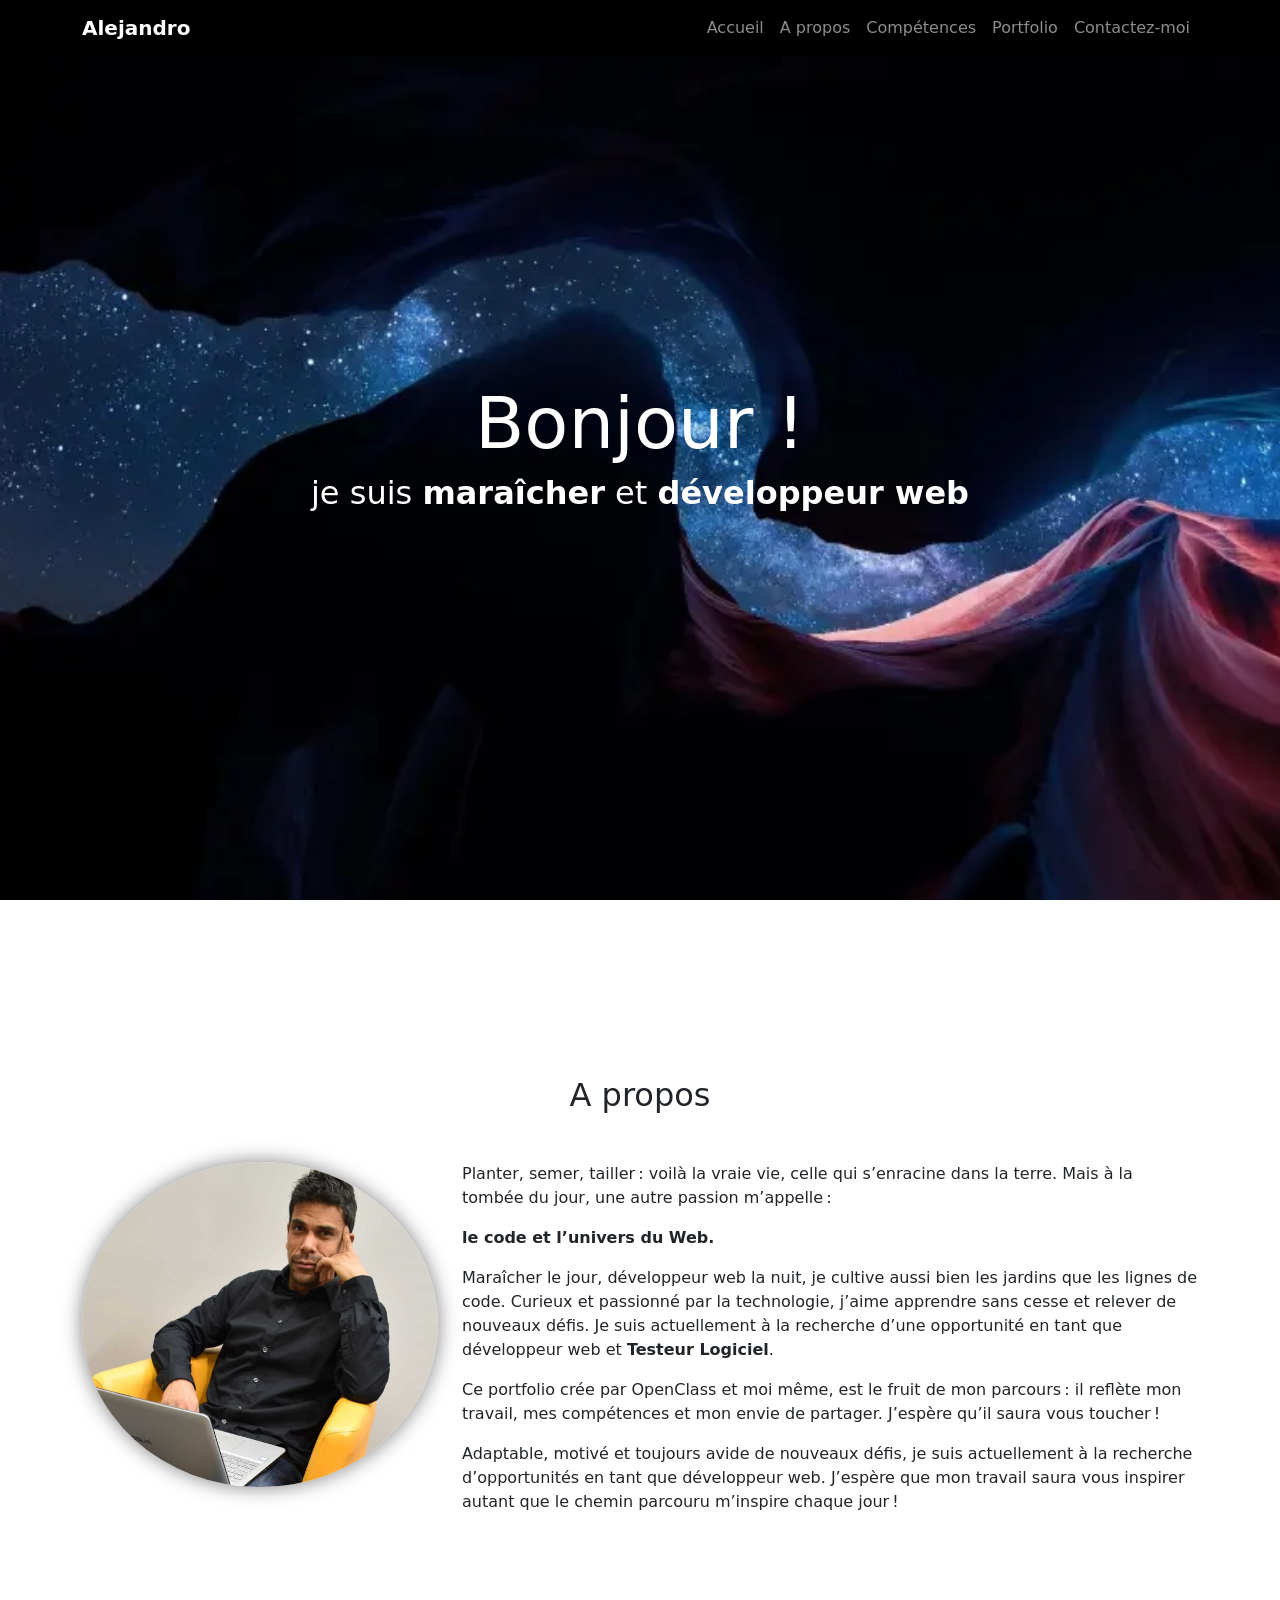
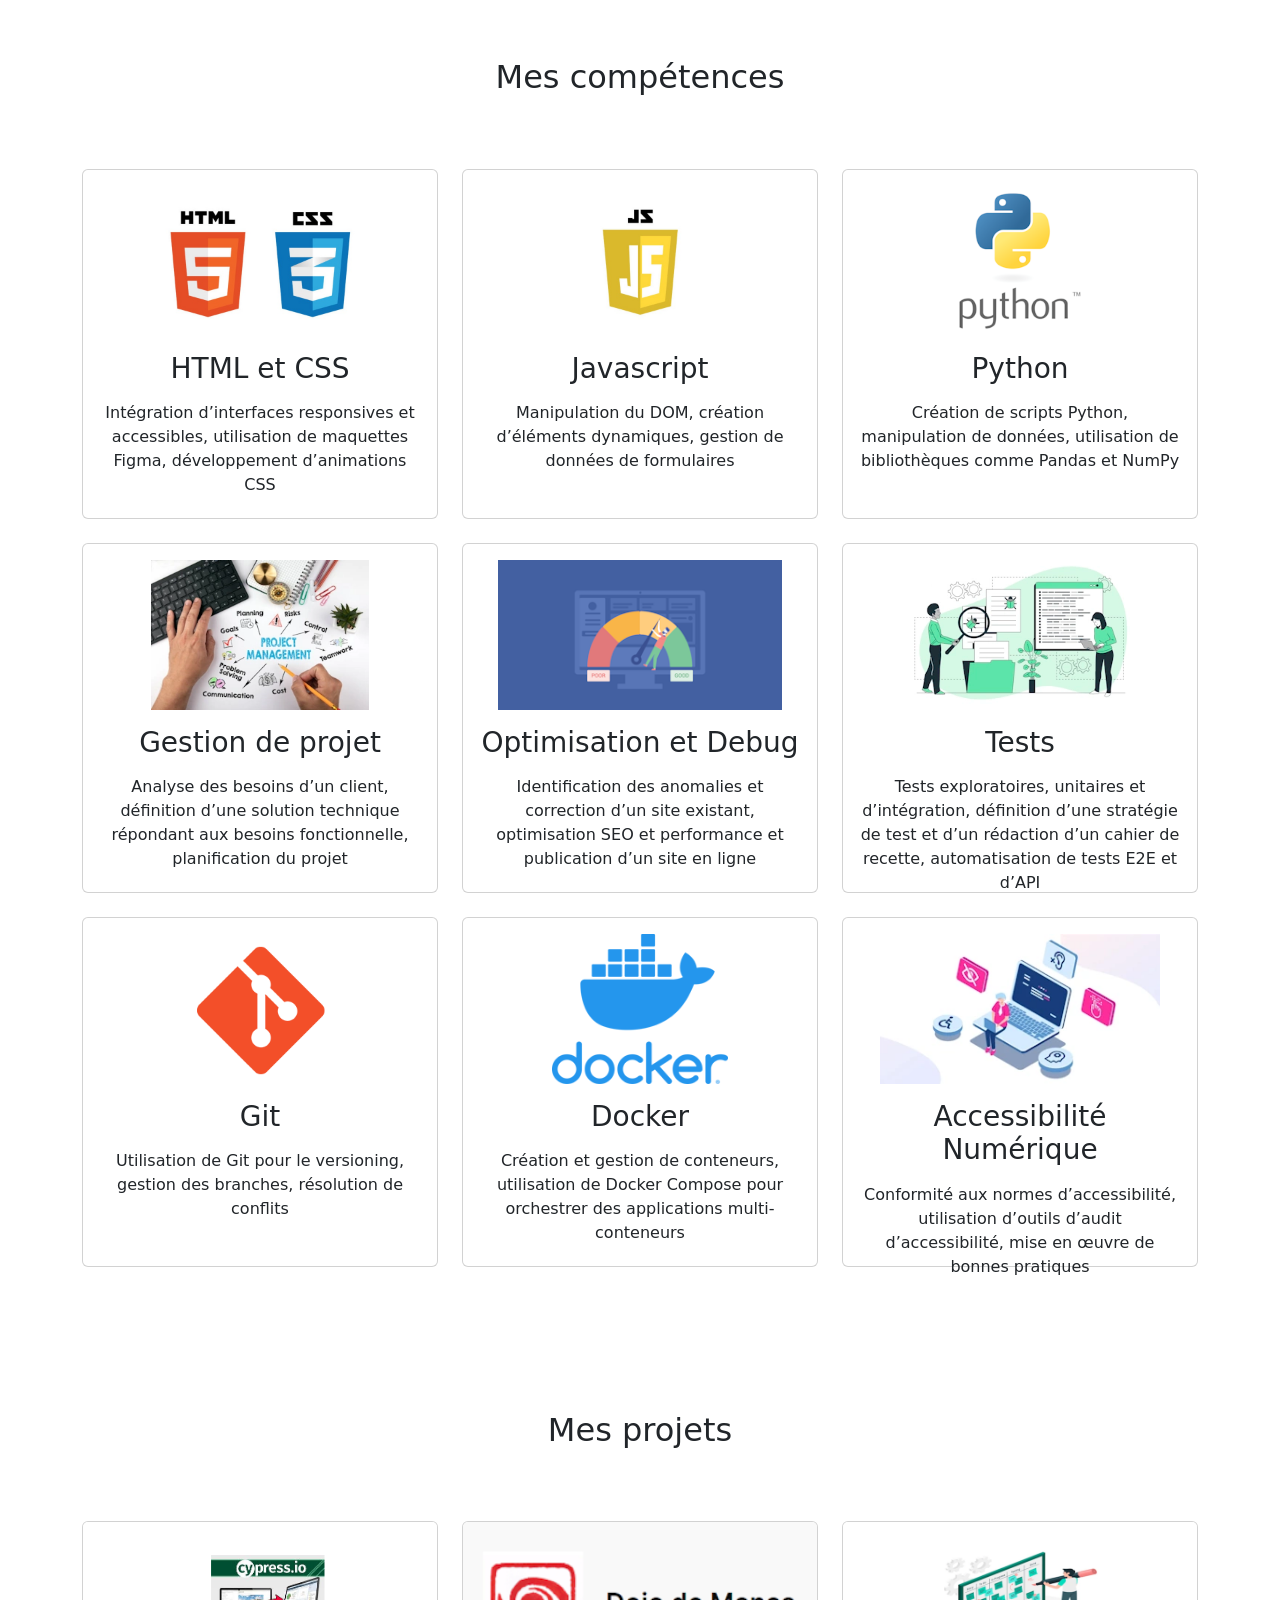
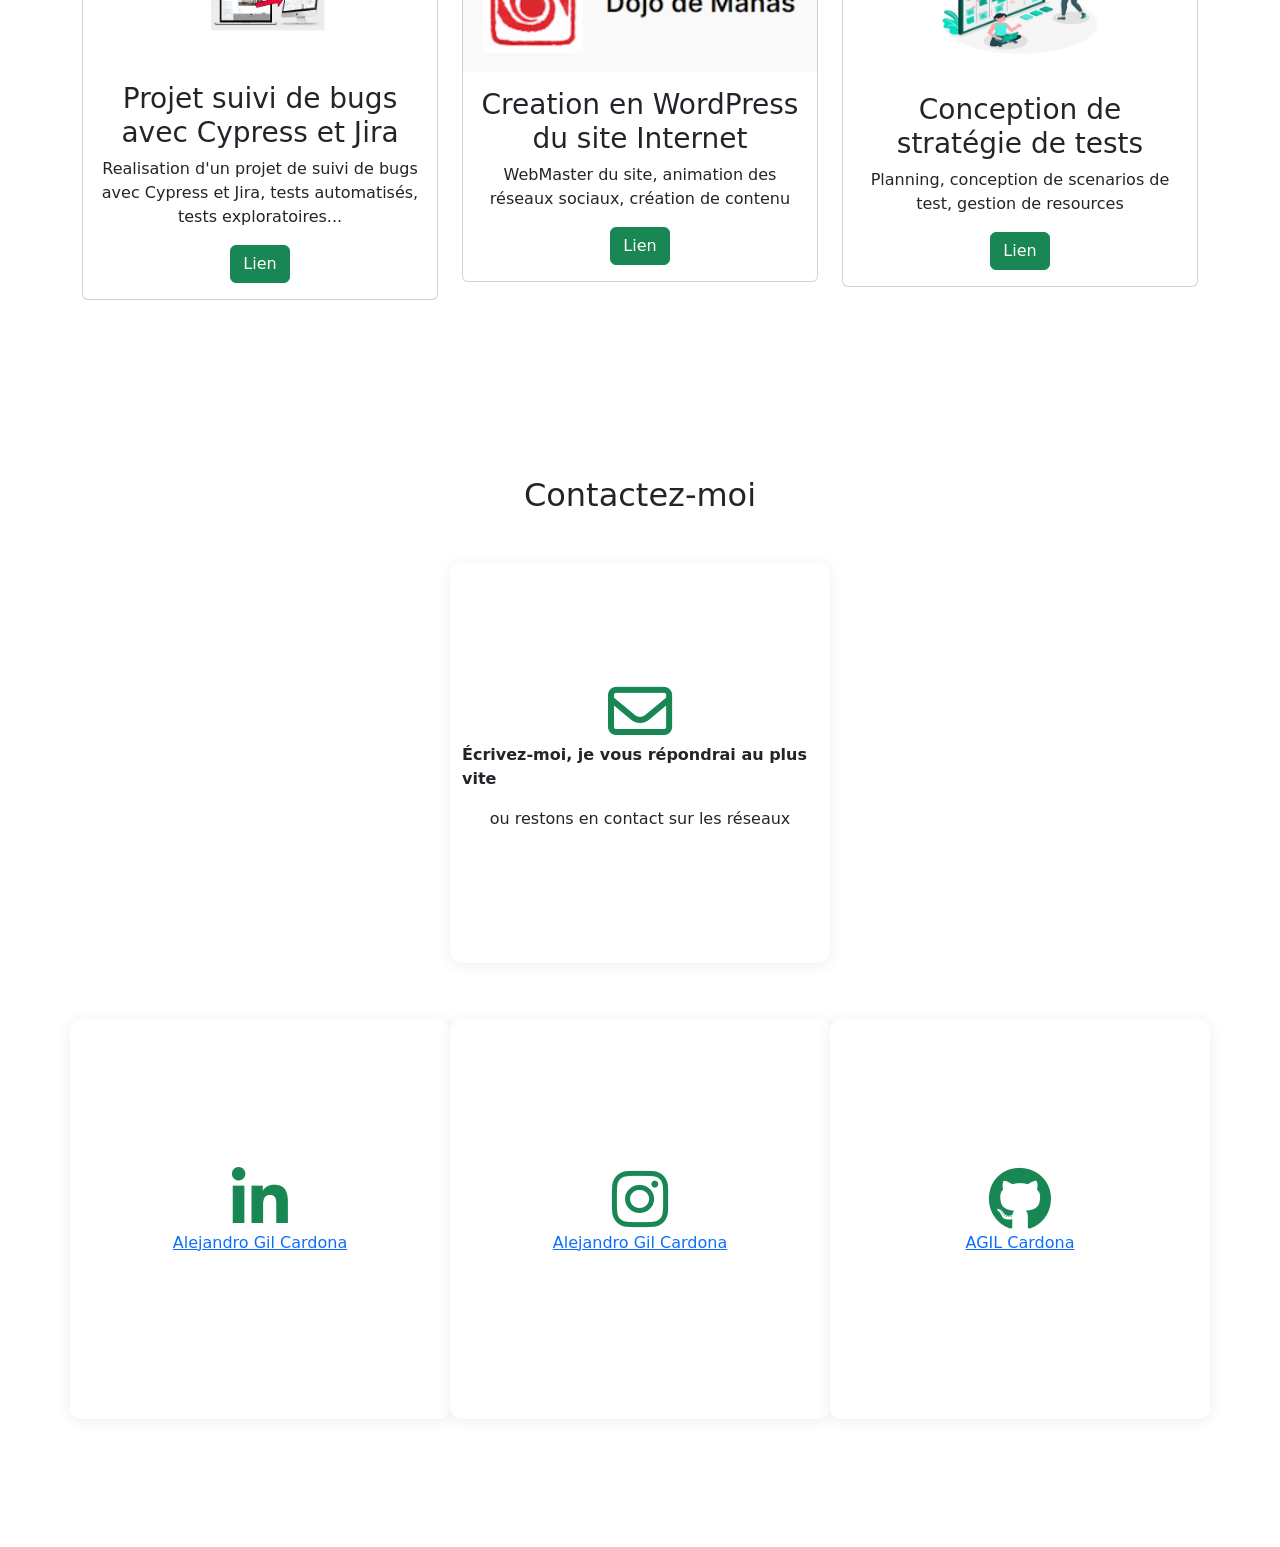
<file: index.html>
<!DOCTYPE html>
<html lang="fr">

<head>
    <title>AGIL Portfolio</title>
    <link rel="icon" type="image/x-icon" href="/images/photo_agilc.ico">
    <meta charset="utf-8">
    <meta name="viewport" content="width=device-width, initial-scale=1">
    <meta http-equiv="Content-Security-Policy" content="img-src 'self' data:;">
    <meta name="description"
        content="Portfolio d'Alejandro Gil Cardona : jardinier le jour, développeur web la nuit. Découvrez mes compétences, projets et passions pour la nature et la technologie.">
    <!-- linking css file -->
    <link rel="stylesheet" href="style.css">
    <link rel="stylesheet" href="https://cdnjs.cloudflare.com/ajax/libs/font-awesome/6.0.0-beta3/css/all.min.css">
    <!-- bootstrap CDN -->
    <link href="https://cdn.jsdelivr.net/npm/bootstrap@5.1.3/dist/css/bootstrap.min.css" rel="stylesheet" async>
    <script src="https://cdn.jsdelivr.net/npm/bootstrap@5.1.3/dist/js/bootstrap.bundle.min.js"></script>
</head>

<body>
    <!-- navbar -->
    <nav class="navbar navbar-expand-lg fixed-top navbar-dark navbarScroll">
        <div class="container">
            <a class="navbar-brand" href="#">Alejandro</a>
            <button class="navbar-toggler" type="button" data-bs-toggle="collapse"
                data-bs-target="#navbarSupportedContent" aria-controls="navbarSupportedContent" aria-expanded="false"
                aria-label="Toggle navigation">
                <span class="navbar-toggler-icon"></span>
            </button>
            <div class="collapse navbar-collapse" id="navbarSupportedContent">
                <ul class="navbar-nav ms-auto">
                    <li class="nav-item active">
                        <a class="nav-link" href="#home">Accueil</a>
                    </li>
                    <li class="nav-item">
                        <a class="nav-link" href="#about">A propos</a>
                    </li>
                    <li class="nav-item">
                        <a class="nav-link" href="#skills">Compétences</a>
                    </li>
                    <li class="nav-item">
                        <a class="nav-link" href="#portfolio">Portfolio</a>
                    </li>
                    <li class="nav-item">
                        <a class="nav-link" href="#contact">Contactez-moi</a>
                    </li>
                </ul>

            </div>
        </div>
    </nav>

    <!-- main banner -->
    <section class="bgimage" id="home">
        <div class="container-fluid">
            <div class="row">
                <div class="col-lg-12 col-md-12 col-sm-12 col-xs-12 hero-text">
                    <h1 class="hero_title" id="hero-type"></h1>
                    <h2 class="hero_desc">je suis <strong>maraîcher</strong> et <strong>développeur web</strong></h2>
                </div>
            </div>
        </div>
    </section>

    <!-- about section-->
    <section id="about">
        <div class="container mt-4 pt-4">
            <h2 class="text-center">A propos</h2>
            <div class="row mt-4">
                <div class="col-lg-4">
                    <img src="images/photo_agilc.webp" class="imageAboutPage" alt="Portrait Alejandro GIL CARDONA">
                </div>

                <div class="col-lg-8">
                    <p>Planter, semer, tailler : voilà la vraie vie, celle qui s’enracine dans la terre. Mais à la
                        tombée du jour, une autre passion m’appelle : </p>
                    <p><b>le code et l’univers du Web.</b></p>
                    <p>Maraîcher le jour, développeur web la nuit, je cultive aussi bien les jardins que les lignes de
                        code.
                Curieux et passionné par la technologie, j’aime apprendre sans cesse et relever de nouveaux
                        défis. Je suis actuellement à la recherche d’une opportunité en tant que développeur web et
                        <b>Testeur Logiciel</b>.
                    
                    <p>Ce portfolio crée par OpenClass et moi même, est le fruit de mon parcours :
                    il reflète mon travail, mes compétences et mon envie de partager. J’espère qu’il saura vous
                        toucher !</p>
                        <p>Adaptable, motivé et toujours avide de nouveaux défis, je suis actuellement à la recherche
                        d’opportunités en tant que développeur web. J’espère que mon travail saura vous inspirer
                        autant que le chemin parcouru m’inspire chaque jour !</p>
                    </p>

                </div>

                
                    

    </section>

    <!-- skills section-->
    <section id="skills">
        <div class="container">
            <h2 class="text-center">Mes compétences</h2>
        </div>
    </section>

    <!-- portfolio section-->
    <section id="portfolio">
        <div class="container mt-3">
            <h2 class="text-center">Mes projets</h2>
    </section>

    <!-- contact section-->
    <section id="contact">

        <div class="container mt-3 contactContent">
            <h2 class="text-center">Contactez-moi</h2>
            <div class="row">
                <div class="col-lg-4 mx-auto contactColumn">
                    <i class="fa-regular fa-envelope fa-4x"></i>

                    <p><b>Écrivez-moi, je vous répondrai au plus vite</b></p>
                    <p> ou restons en contact sur les réseaux</p>

                    <!-- Contact Form Example 
                    <form id="contactForm" action="#" method="post">
                        <div class="mb-3">
                            <label for="name" class="form-label">Nom</label>
                            <input type="text" class="form-control" id="name" name="name" data-cy="contact-name"
                                required>
                        </div>
                        <div class="mb-3">
                            <label for="email" class="form-label">Email</label>
                            <input type="email" class="form-control" id="email" name="email" data-cy="contact-email"
                                required>
                        </div>
                        <div class="mb-3">
                            <label for="message" class="form-label">Message</label>
                            <textarea class="form-control" id="message" name="message" data-cy="contact-message"
                                rows="5" required></textarea>
                        </div>
                        <button type="submit" class="btn btn-primary" data-cy="contact-send-btn">Envoyer</button>
                    </form> -->
                </div>
            </div>
            <div class="row">
                <div class="col-lg-4 mt-4 contactColumn">
                    <i class="fa-brands fa-linkedin-in fa-4x"></i>
                    <p><a href="https://www.linkedin.com/in/alejandro-gil-cardona" target="_blank">Alejandro Gil
                            Cardona</a></p>
                </div>

                <div class="col-lg-4 mt-4 contactColumn">
                    <i class="fa-brands fa-instagram fa-4x"></i>
                    <p><a href="https://www.instagram.com/dojo_de_manas/" target="_blank">Alejandro Gil
                            Cardona</a></p>
                </div>

                <div class="col-lg-4 mt-4 contactColumn">
                    <i class="fa-brands fa-github fa-4x"></i>
                    <p><a href="https://github.com/agil-cardo" target="_blank">AGIL Cardona</a></p>
                </div>
            </div>
        </div>
    </section>

    <!-- load javascript after loading all html content -->
    <script src="script/script.js"></script>

</body>

</html>
</file>
<file: style.css>
/******* GENERAL *******/
/* spacing on all sections */
#about,
#skills,
#portfolio,
#contact {
    margin-top: 4rem;
    padding-top: 4rem;
}
#about h2,
#skills h2,
#portfolio h2,
#contact h2 {
    margin-bottom: 3rem;
}
#contact {
    padding-bottom: 4rem;
}

.navbar-brand {
    font-size: 20.5rem;
    font-weight: bold;
}
.navbarScroll {
    background-color: #000; /* Fond noir pour la navbar */
}

/* display background dark color on navbar scroll */
.navbarScroll.navbarDark {
    background-color: #000;
    backdrop-filter: contrast(0.8);
}


/* hero background image */
.bgimage {
    height: 100vh;
    max-height: 900px;
    background: url("images/Grand-Canyon-by-night.webp");
    background-size: cover;
    position: relative;
    background-color: #000;
    backdrop-filter: contrast(0.8);

}
/*photo credit ameer-basheer*/


/* text css above hero image*/
.hero_title {
    font-size: 4.5rem;
}
.hero_desc {
    font-size: 2rem;
}
.hero-text {
    text-align: center;
    position: absolute;
    top: 50%;
    left: 50%;
    transform: translate(-50%, -50%);
    color: white;
}

/* about */
.imageAboutPage {
    width: 100%;
}
.imageAboutPage {
    border-radius: 50%;
    box-shadow: 0 0 20px rgba(0, 0, 0, 0.5);
}

/* skills */
.skillsText.card {
    height: 350px;
    cursor: pointer;
}
.skillsText img {
    width: 100%;
    height: 150px;
    object-fit: contain;
}
#skills p {
    text-align: center;
}
.skillsIcon {
    font-size: 36px;
    text-align: center;
    width: 100%;
}
.card-title {
    text-align: center;
}
.card:hover .skillsIcon {
    color: #008000;
}
.skillsText:hover {
    border: 1px solid #008000;
}

/* portfolio */
#portfolio p {
    text-align: center;
}

/* contact */
.contactColumn {
    display: flex;
    flex-direction: column;
    align-items: center;
}
.contactColumn i {
    color: #198754;
}

/* contact form */
/* Responsive Contact Form Styles */
/* Container and columns */
.contactContent {
    padding: 2rem 0;
}
.contactColumn {
    background: #fff;
    border-radius: 12px;
    box-shadow: 0 2px 16px rgba(0,0,0,0.07);
    margin-bottom: 2rem;
    padding: 2rem 1.5rem;
    min-height: 400px;
    display: flex;
    flex-direction: column;
    align-items: center;
    justify-content: center;
}

/* Form styles */
#contactForm {
    width: 100%;
    max-width: 400px;
    margin: 0 auto;
}
#contactForm .form-label {
    font-weight: 500;
}
#contactForm .form-control,
#contactForm textarea {
    border-radius: 8px;
    border: 1px solid #ccc;
    margin-bottom: 1rem;
    font-size: 1rem;
}
#contactForm textarea {
    resize: vertical;
}
#contactForm .btn {
    width: 100%;
    border-radius: 8px;
    font-weight: bold;
    padding: 0.75rem;
}

/* Error message styling */
#formError {
    max-width: 400px;
    margin: 1rem auto 0 auto;
    text-align: center;
}

/* Responsive adjustments */
@media (max-width: 991px) {
    .contactColumn {
        min-height: unset;
        margin-bottom: 1.5rem;
    }
}
@media (max-width: 767px) {
    .contactContent {
        padding: 1rem 0.5rem;
    }
    .contactColumn {
        padding: 1.5rem 0.5rem;
    }
    #contactForm {
        max-width: 100%;
    }
}

/* footer */
</file>
